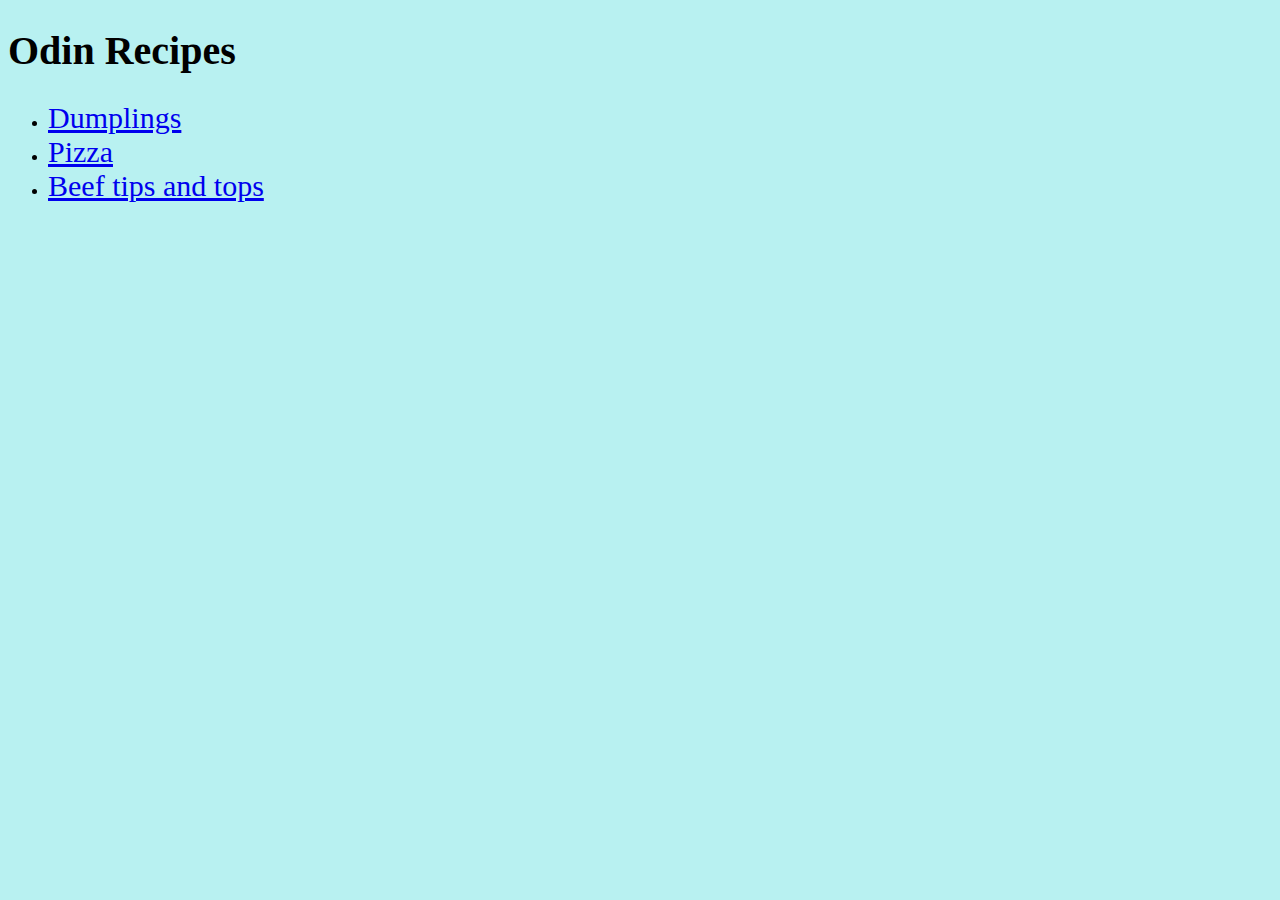
<file: index.html>
<!DOCTYPE html>
<html lang ="en">
    <head>
        <meta charset="UTF-8">
        <link rel="stylesheet" href="./css/style.css">
        <title>Odin-recipe</title>

    </head>

    <body>
        <h1>Odin Recipes</h1>
        <ul>
            <li><a href = "recipes/dumplings.html">Dumplings</a></li>
            <li><a href = "recipes/pizza.html">Pizza</a></li>
            <li><a href = "recipes/beef-tips-and-tops.html">Beef tips and tops</a></li>
        </ul>
        
    </body>
</html>
</file>
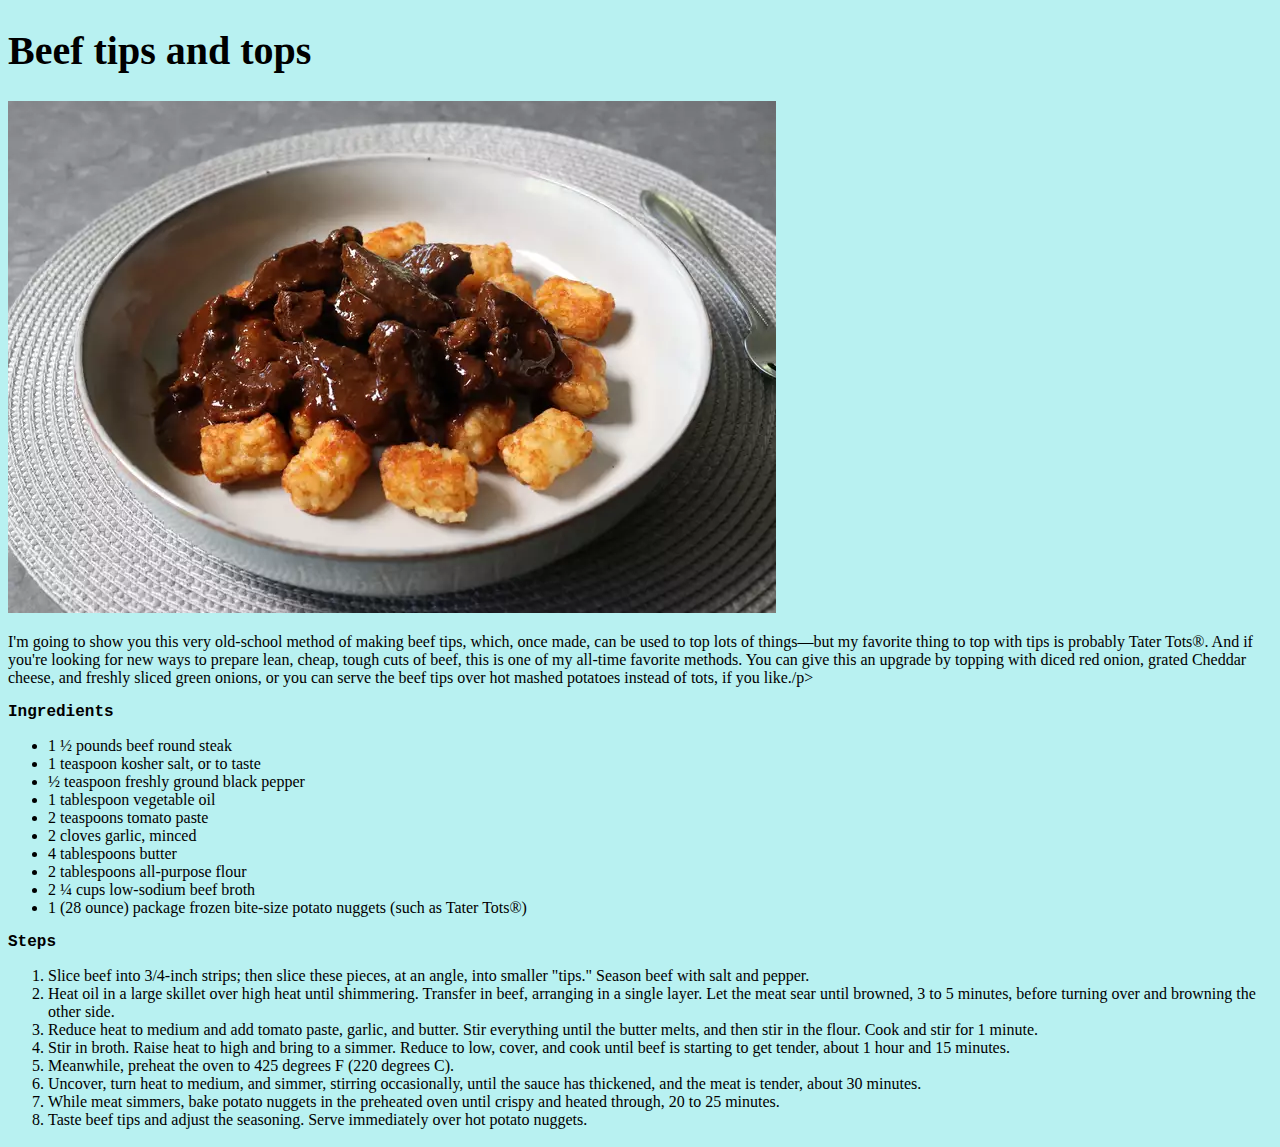
<file: recipes/beef-tips-and-tops.html>
<!DOCTYPE html>
<html lang="en">
    <head>
        <meta charset="UTF-8">
        <link rel="stylesheet" href="../css/style.css">
        <title>beef-tips-and-tops</title>
    </head>

    <body>
        <h1>Beef tips and tops</h1>
        <img src="../images/beef-tips-and-tots.webp" alt="picture of beef tips and tots">
        <p>I'm going to show you this very old-school method of 
            making beef tips, which, once made, can be used to 
            top lots of things—but my favorite thing to top with 
            tips is probably Tater Tots®. And if you're looking 
            for new ways to prepare lean, cheap, tough cuts of beef, 
            this is one of my all-time favorite methods. You can 
            give this an upgrade by topping with diced red onion, 
            grated Cheddar cheese, and freshly sliced green onions, 
            or you can serve the beef tips over hot mashed potatoes 
            instead of tots, if you like./p>
        
        
        <h2>Ingredients</h2>
        <ul>
            <li>1 ½ pounds beef round steak</li>
            <li>1 teaspoon kosher salt, or to taste</li>
            <li>½ teaspoon freshly ground black pepper</li>
            <li>1 tablespoon vegetable oil</li>
            <li>2 teaspoons tomato paste</li>
            <li>2 cloves garlic, minced</li>
            <li>4 tablespoons butter</li>
            <li>2 tablespoons all-purpose flour</li>
            <li>2 ¼ cups low-sodium beef broth</li>
            <li>1 (28 ounce) package frozen bite-size potato 
                nuggets (such as Tater Tots®)</li>
        </ul>
        <h2>Steps</h2>
        <ol>
            <li>Slice beef into 3/4-inch strips; then slice 
                these pieces, at an angle, into smaller 
                "tips." Season beef with salt and pepper.</li>
            <li>Heat oil in a large skillet over high heat 
                until shimmering. Transfer in beef, arranging 
                in a single layer. Let the meat sear until 
                browned, 3 to 5 minutes, before turning over 
                and browning the other side.</li>
            <li>Reduce heat to medium and add tomato paste, 
                garlic, and butter. Stir everything until 
                the butter melts, and then stir in the 
                flour. Cook and stir for 1 minute.</li>
            <li>Stir in broth. Raise heat to high and bring 
                to a simmer. Reduce to low, cover, and cook 
                until beef is starting to get tender, about 
                1 hour and 15 minutes.</li>
            <li>Meanwhile, preheat the oven to 425 degrees 
                F (220 degrees C).</li>
            <li>Uncover, turn heat to medium, and simmer, 
                stirring occasionally, until the sauce has 
                thickened, and the meat is tender, about 30 
                minutes.</li>
            <li>While meat simmers, bake potato nuggets in 
                the preheated oven until crispy and heated 
                through, 20 to 25 minutes.</li>
            <li>Taste beef tips and adjust the seasoning. 
                Serve immediately over hot potato nuggets.</li>
        </ol>
    </body>
</html>
</file>
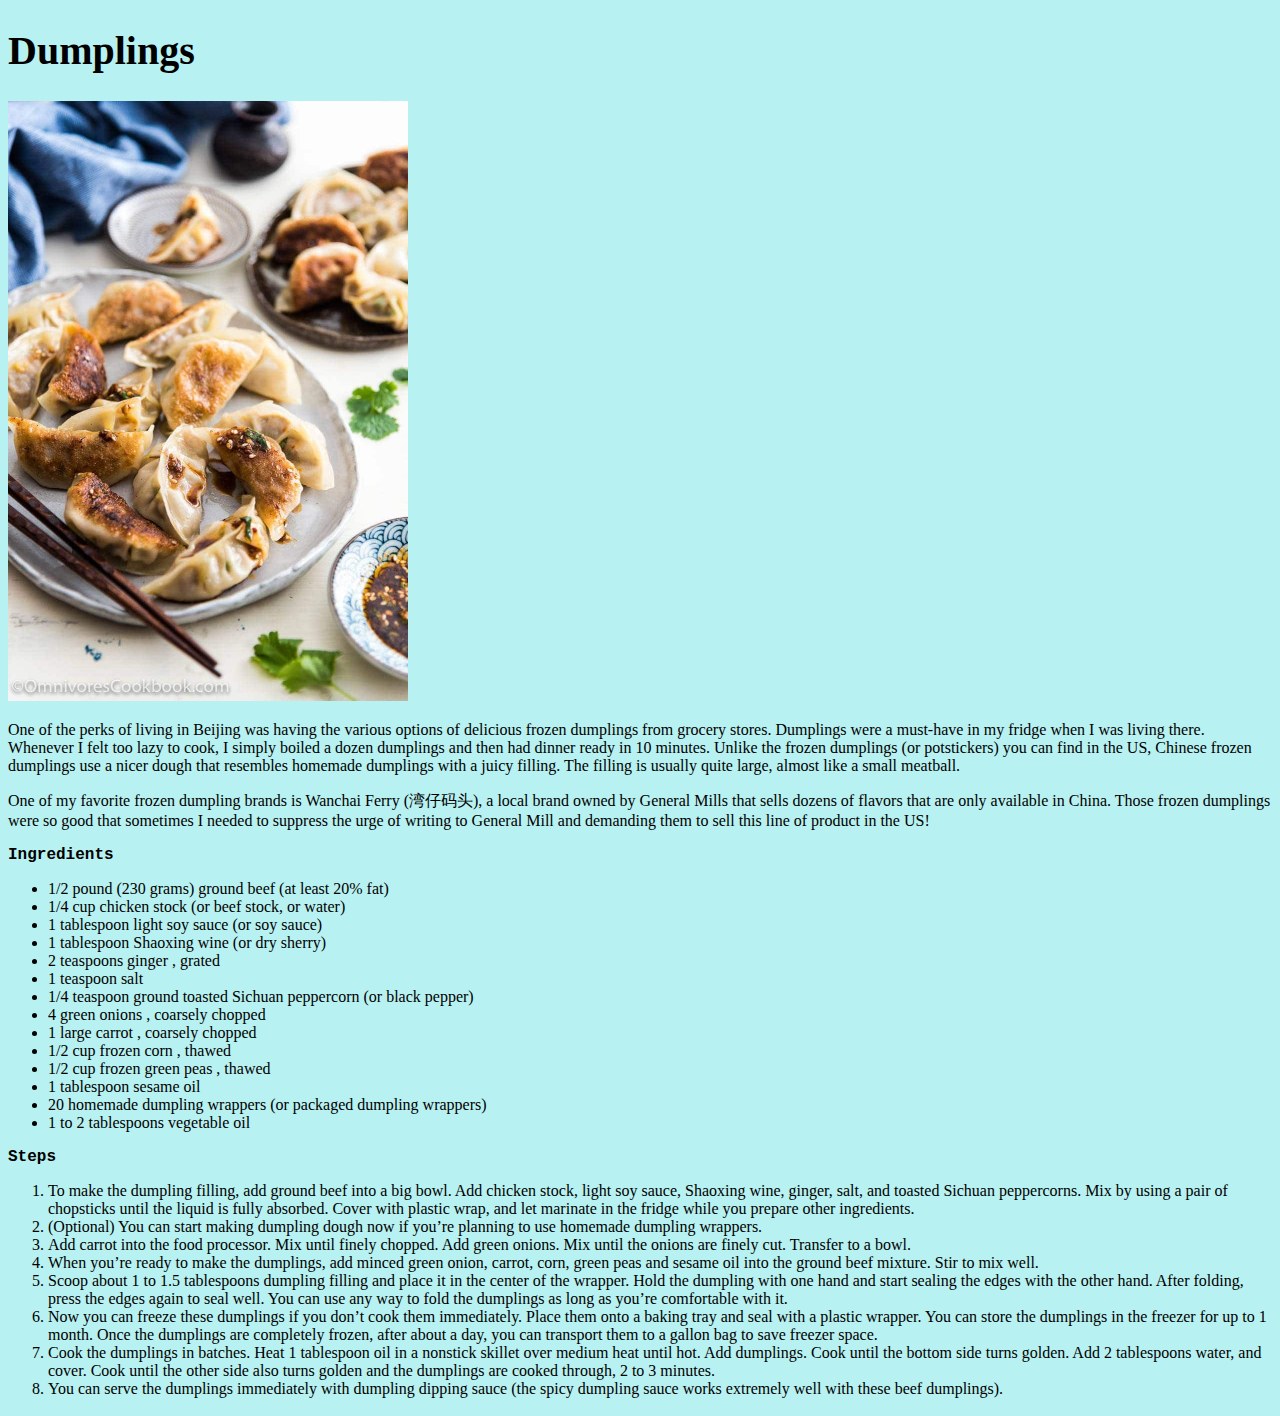
<file: recipes/dumplings.html>
<!DOCTYPE html>
<html lang="en">
    <head>
        <meta charset="UTF-8">
        <link rel="stylesheet" href="../css/style.css">
        <title>Dumplings</title>
    </head>

    <body>
        <h1>Dumplings</h1>
        <img src="../images/Chinese-Beef-Dumplings.jpg" 
        alt="Picture of chinese beef dumpling"
        height="600" width="400">
        <p>One of the perks of living in Beijing was having the various 
            options of delicious frozen dumplings from grocery stores. 
            Dumplings were a must-have in my fridge when I was living there. 
            Whenever I felt too lazy to cook, I simply boiled a dozen dumplings and 
            then had dinner ready in 10 minutes. Unlike the frozen dumplings (or potstickers) 
            you can find in the US, Chinese frozen dumplings use a nicer dough that 
            resembles homemade dumplings with a juicy filling. The filling is usually 
            quite large, almost like a small meatball.</p>

        <p>One of my favorite frozen dumpling brands is Wanchai Ferry (湾仔码头),
            a local brand owned by General Mills that sells dozens of flavors 
             that are only available in China. Those frozen dumplings were so good that 
             sometimes I needed to suppress the urge of writing to General Mill and 
             demanding them to sell this line of product in the US!</p>
        
        <h2>Ingredients</h2>
        <ul>
            <li>1/2 pound (230 grams) ground beef (at least 20% fat)</li>
            <li>1/4 cup chicken stock (or beef stock, or water)</li>
            <li>1 tablespoon light soy sauce (or soy sauce)</li>
            <li>1 tablespoon Shaoxing wine (or dry sherry)</li>
            <li>2 teaspoons ginger , grated</li>
            <li>1 teaspoon salt</li>
            <li>1/4 teaspoon ground toasted Sichuan peppercorn (or black pepper)</li>
            <li>4 green onions , coarsely chopped</li>
            <li>1 large carrot , coarsely chopped</li>
            <li>1/2 cup frozen corn , thawed</li>
            <li>1/2 cup frozen green peas , thawed</li>
            <li>1 tablespoon sesame oil</li>
            <li>20 homemade dumpling wrappers (or packaged dumpling wrappers)            </li>
            <li>1 to 2 tablespoons vegetable oil</li>
        </ul>

        <h2>Steps</h2>
        <ol>
            <li>To make the dumpling filling, add ground beef into a big bowl. 
                Add chicken stock, light soy sauce, Shaoxing wine, ginger, salt, 
                and toasted Sichuan peppercorns. Mix by using a pair of chopsticks 
                until the liquid is fully absorbed. Cover with plastic wrap, and 
                let marinate in the fridge while you prepare other ingredients.</li>
            <li>(Optional) You can start making dumpling dough now if you’re planning
                 to use homemade dumpling wrappers.</li>
            <li>Add carrot into the food processor. Mix until finely chopped. Add 
                green onions. Mix until the onions are finely cut. Transfer to a bowl.</li>
            <li>When you’re ready to make the dumplings, add minced green onion, 
                carrot, corn, green peas and sesame oil into the ground beef 
                mixture. Stir to mix well.</li>
            <li>Scoop about 1 to 1.5 tablespoons dumpling filling and place it in 
                the center of the wrapper. Hold the dumpling with one hand and 
                start sealing the edges with the other hand. After folding, press 
                the edges again to seal well. You can use any way to fold the 
                dumplings as long as you’re comfortable with it.</li>
            <li>Now you can freeze these dumplings if you don’t cook them immediately. 
                Place them onto a baking tray and seal with a plastic wrapper. 
                You can store the dumplings in the freezer for up to 1 month. 
                Once the dumplings are completely frozen, after about a day, 
                you can transport them to a gallon bag to save freezer space.</li>
            <li>Cook the dumplings in batches. Heat 1 tablespoon oil in a nonstick 
                skillet over medium heat until hot. Add dumplings. Cook until the 
                bottom side turns golden. Add 2 tablespoons water, and cover. 
                Cook until the other side also turns golden and the dumplings 
                are cooked through, 2 to 3 minutes.</li>
            <li>You can serve the dumplings immediately with dumpling dipping 
                sauce (the spicy dumpling sauce works extremely well with these 
                beef dumplings).</li>
        </ol>
            
    </body>

</html>
</file>
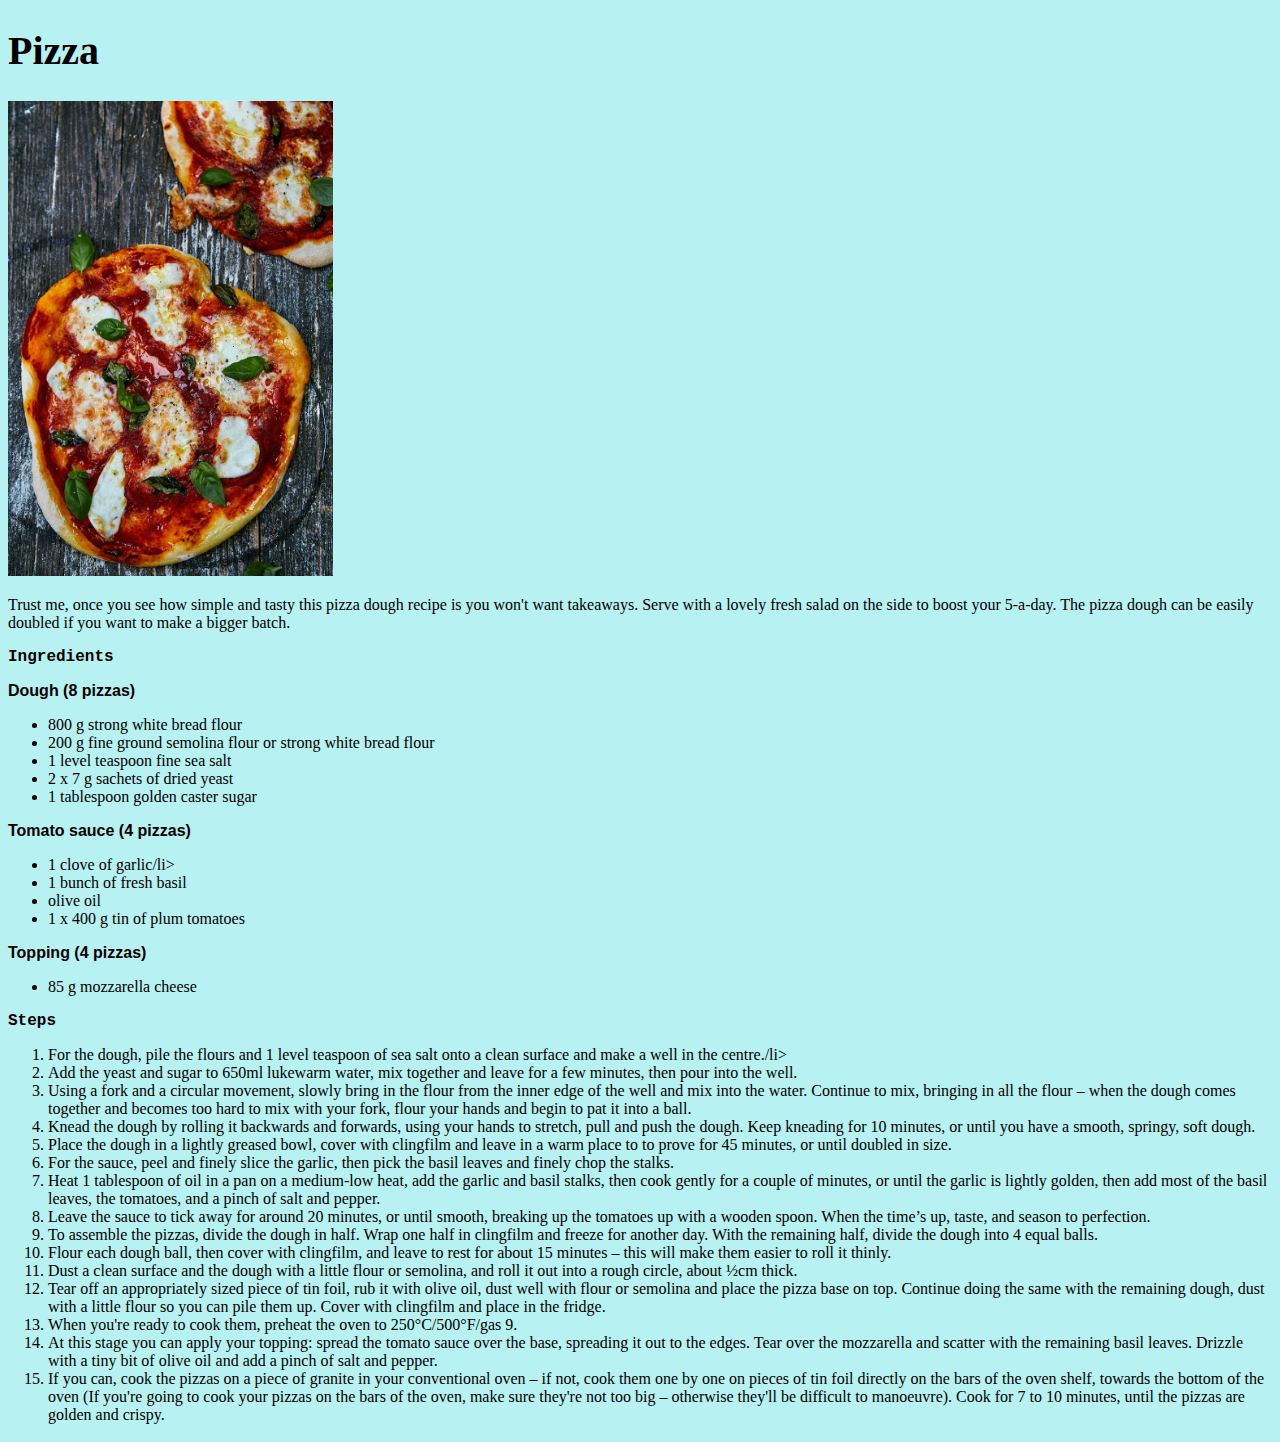
<file: recipes/pizza.html>
<!DOCTYPE html>
<html lang="en">
    <head>
        <meta charset="UTF-8">
        <title>Pizza</title>
        <link rel="stylesheet" href="../css/style.css">
    </head>

    <body>
        <h1>Pizza</h1>
        <img src="../images/pizza.webp" alt="A delicious slice of 
        peperoni pizza" height="475" width="325">

        <p>Trust me, once you see how simple and 
            tasty this pizza dough recipe is you 
            won't want takeaways. Serve with a 
            lovely fresh salad on the side to 
            boost your 5-a-day. The pizza dough 
            can be easily doubled if you want to 
            make a bigger batch. </p>
    </body>
    <h2>Ingredients </h2>
    <h3>Dough (8 pizzas)</h3>
    <ul>
        <li>800 g strong white bread flour</li>
        <li>200 g fine ground semolina flour or strong white bread flour</li>
        <li>1 level teaspoon fine sea salt</li>
        <li>2 x 7 g sachets of dried yeast</li>
        <li>1 tablespoon golden caster sugar</li>
    </ul>
    <h3>Tomato sauce (4 pizzas)</h3>
    <ul>
        <li>1 clove of garlic/li>
        <li>1 bunch of fresh basil</li>
        <li>olive oil</li>
        <li>1 x 400 g tin of plum tomatoes</li>
    </ul>
    <h3>Topping (4 pizzas)</h3>
    <ul>
        <li>85 g mozzarella cheese</li>
    </ul>
    <h2>Steps</h2>
    <ol>
        <li>For the dough, pile the flours and 1 
            level teaspoon of sea salt onto a 
            clean surface and make a well in the 
            centre./li>
        <li>Add the yeast and sugar to 650ml 
            lukewarm water, mix together and 
            leave for a few minutes, then pour 
            into the well.</li>
        <li>Using a fork and a circular movement, 
            slowly bring in the flour from the 
            inner edge of the well and mix into 
            the water. Continue to mix, bringing 
            in all the flour – when the dough 
            comes together and becomes too hard 
            to mix with your fork, flour your 
            hands and begin to pat it into a ball.</li>
        <li>Knead the dough by rolling it backwards 
            and forwards, using your hands to stretch, 
            pull and push the dough. Keep kneading for 
            10 minutes, or until you have a smooth, 
            springy, soft dough.</li>
        <li>Place the dough in a lightly greased bowl, 
            cover with clingfilm and leave in a warm 
            place to to prove for 45 minutes, or until 
            doubled in size.</li>
        <li>For the sauce, peel and finely slice the 
            garlic, then pick the basil leaves and 
            finely chop the stalks.</li>
        <li>Heat 1 tablespoon of oil in a pan on a 
            medium-low heat, add the garlic and basil 
            stalks, then cook gently for a couple of 
            minutes, or until the garlic is lightly 
            golden, then add most of the basil leaves, 
            the tomatoes, and a pinch of salt and pepper.</li>
        <li>Leave the sauce to tick away for around 20 
            minutes, or until smooth, breaking up the 
            tomatoes up with a wooden spoon. When the 
            time’s up, taste, and season to perfection.</li>
        <li>To assemble the pizzas, divide the dough in 
            half. Wrap one half in clingfilm and freeze 
            for another day. With the remaining half, 
            divide the dough into 4 equal balls.</li>
        <li>Flour each dough ball, then cover with clingfilm, 
            and leave to rest for about 15 minutes – this 
            will make them easier to roll it thinly.</li>
        <li>Dust a clean surface and the dough with a little 
            flour or semolina, and roll it out into a rough 
            circle, about ½cm thick.</li>
        <li>Tear off an appropriately sized piece of tin foil, 
            rub it with olive oil, dust well with flour or 
            semolina and place the pizza base on top. Continue 
            doing the same with the remaining dough, dust with a 
            little flour so you can pile them up. Cover with 
            clingfilm and place in the fridge.</li>
        <li>When you're ready to cook them, preheat the oven to 
            250°C/500°F/gas 9.</li>
        <li>At this stage you can apply your topping: spread 
            the tomato sauce over the base, spreading it out 
            to the edges. Tear over the mozzarella and scatter 
            with the remaining basil leaves. Drizzle with a tiny 
            bit of olive oil and add a pinch of salt and pepper.</li>
        <li>If you can, cook the pizzas on a piece of granite in 
            your conventional oven – if not, cook them one by one 
            on pieces of tin foil directly on the bars of the 
            oven shelf, towards the bottom of the oven (If you're 
            going to cook your pizzas on the bars of the oven, 
            make sure they're not too big – otherwise they'll 
            be difficult to manoeuvre). Cook for 7 to 10 minutes, 
            until the pizzas are golden and crispy.</li>
    </ol>

</html>
</file>
<file: css/style.css>
* {
    font-size: 16px;
    font-family: "Times New Roman";
    background-color: rgb(184, 241, 241);
}
ul a {
    font-size: 30px;
}

h1{
    font-size: 40px;
    font-family:'Times New Roman', Times, serif;
}
h2{
    font-family: Monospace;
}
h3{
    font-family:'Franklin Gothic Medium', 'Arial Narrow', Arial, sans-serif;
}
</file>
